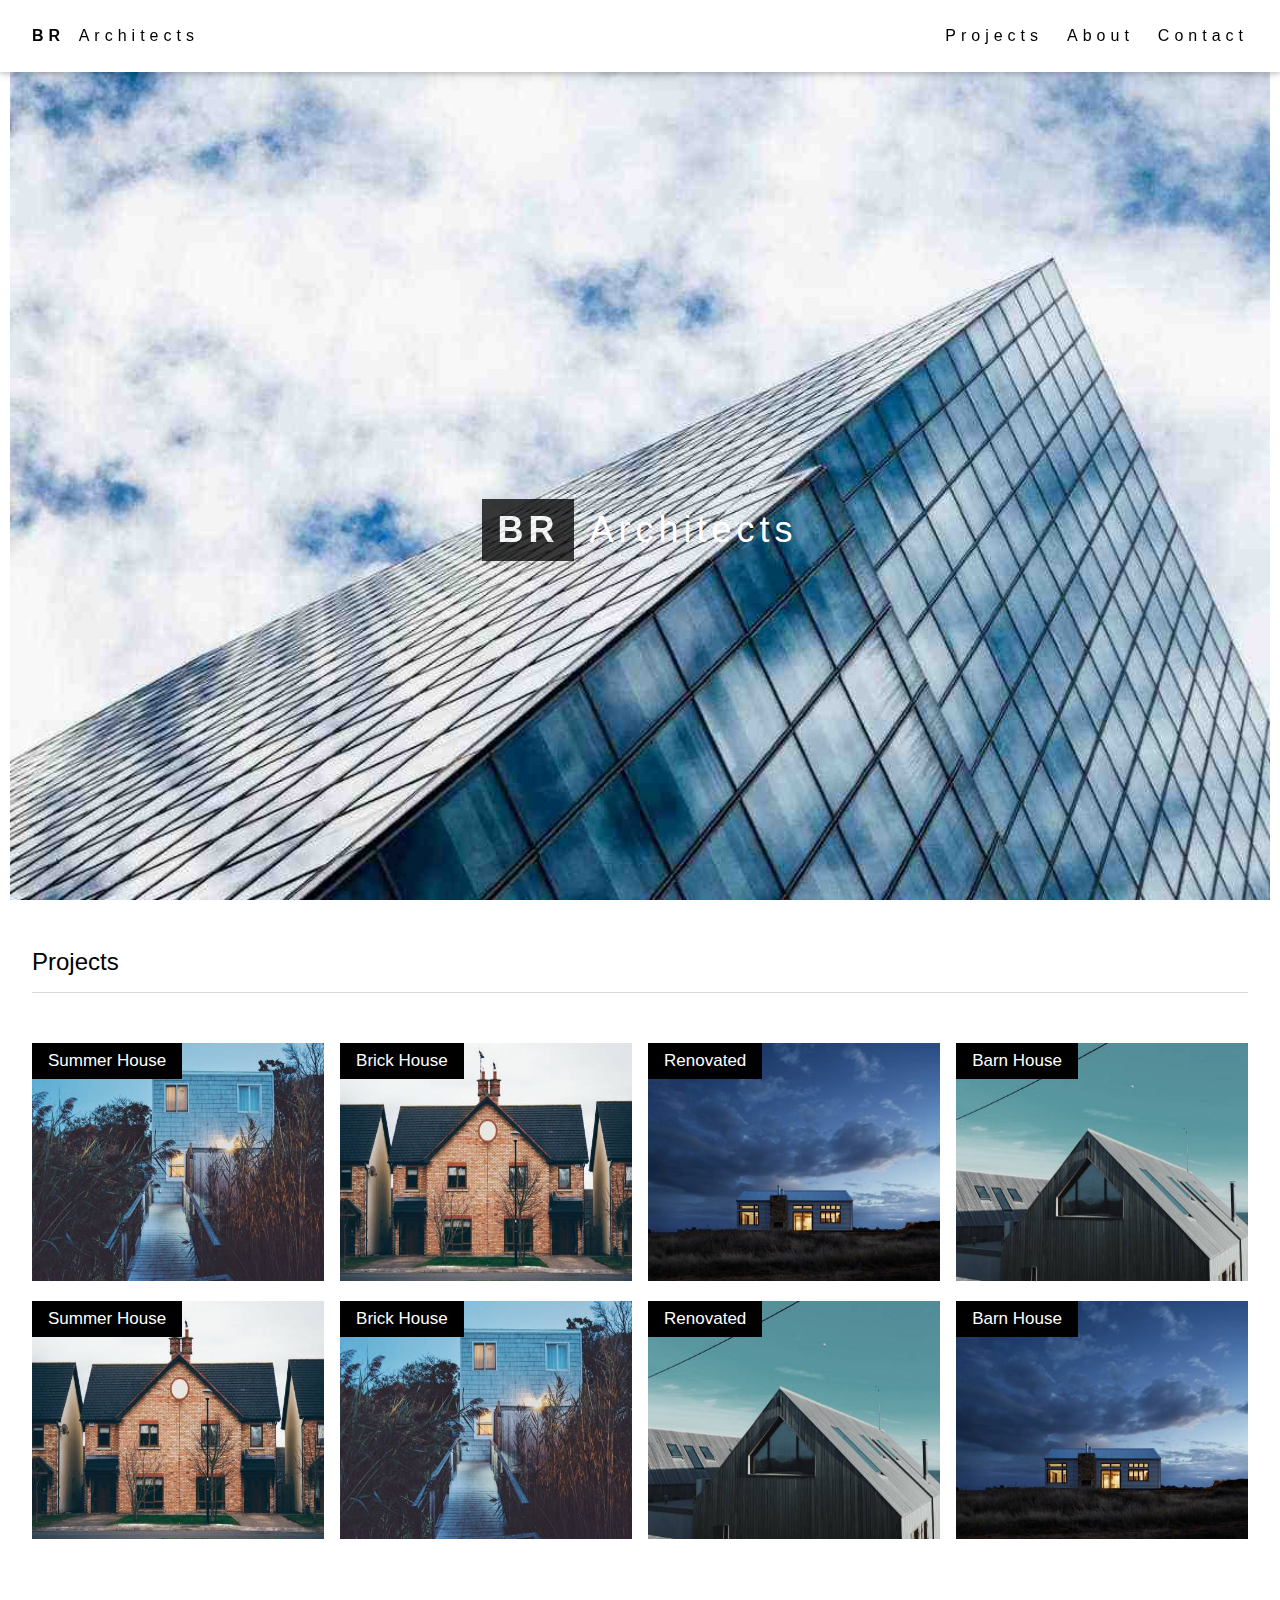
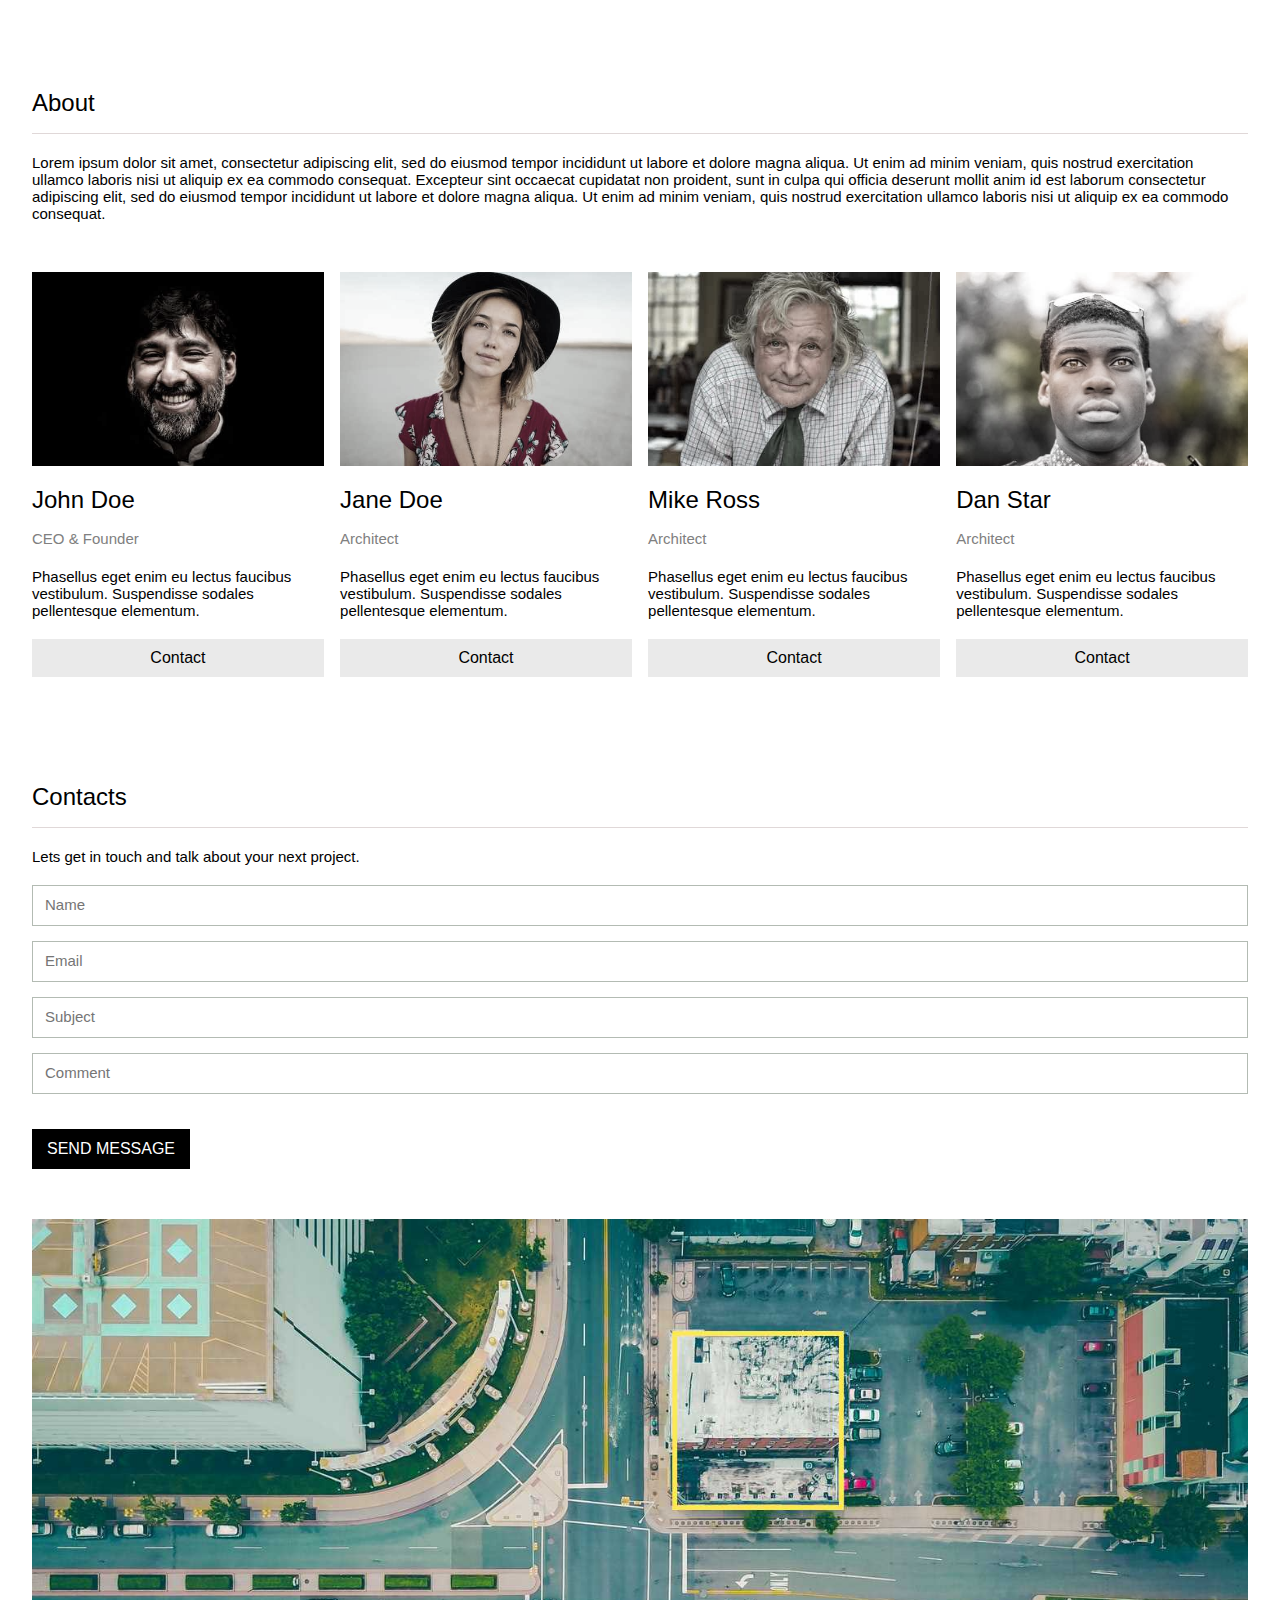
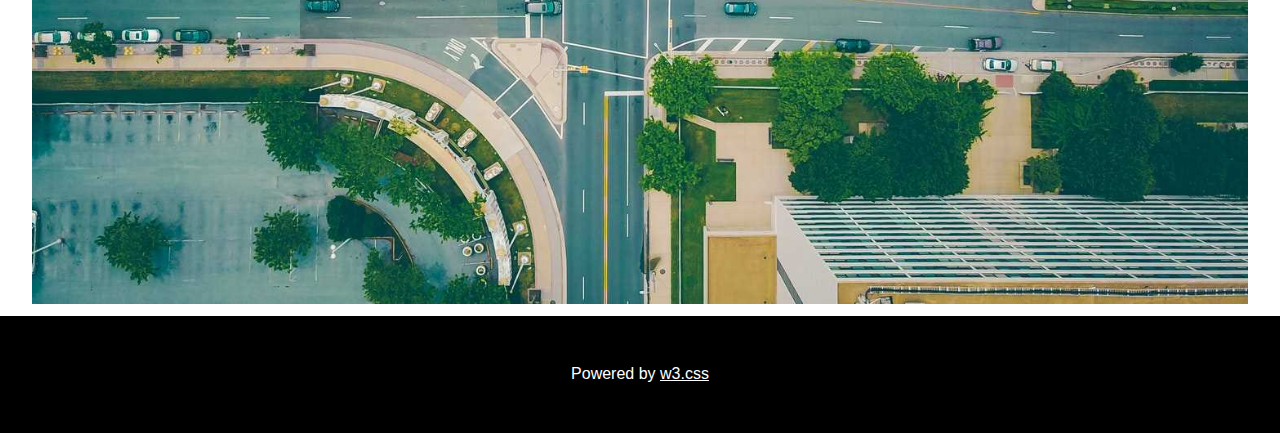
<file: index.html>
<!DOCTYPE html>
<html lang="en">

<head>
    <meta charset="UTF-8">
    <meta name="viewport" content="width=device-width, initial-scale=1.0">
    <title>Css Template</title>
    <link rel="stylesheet" href="./style.css">
</head>

<body>
    <nav>
        <div class="logo">
            <a href="#"><span class="logo-start">BR</span> <span>Architects</span></a>
        </div>
        <div class="sections-links">
            <a href="#projects">Projects</a>
            <a href="#about">About</a>
            <a href="#contact">Contact</a>
        </div>
    </nav>
    <header>
        <span class="black-span">BR</span> <span>Architects</span>
    </header>
    <section id="projects">
        <h3>Projects</h3>
        <div class="arch-projects">
            <div class="house">
                <img src="./images/house5.jpg" alt="">
                <div class="house-layer">
                    Summer House
                </div>
            </div>
            <div class="house">
                <img src="./images/house2.jpg" alt="">
                <div class="house-layer">
                    Brick House
                </div>
            </div>
            <div class="house">
                <img src="./images/house3.jpg" alt="">
                <div class="house-layer">
                    Renovated
                </div>
            </div>
            <div class="house">
                <img src="./images/house4.jpg" alt="">
                <div class="house-layer">
                    Barn House
                </div>
            </div>
            <div class="house">
                <img src="./images/house2.jpg" alt="">
                <div class="house-layer">
                    Summer House
                </div>
            </div>
            <div class="house">
                <img src="./images/house5.jpg" alt="">
                <div class="house-layer">
                    Brick House
                </div>
            </div>
            <div class="house">
                <img src="./images/house4.jpg" alt="">
                <div class="house-layer">
                    Renovated
                </div>
            </div>
            <div class="house">
                <img src="./images/house3.jpg" alt="">
                <div class="house-layer">
                    Barn House
                </div>
            </div>
        </div>
    </section>
    <section id="about">
        <h3 class="about-header">About</h3>
        <p>Lorem ipsum dolor sit amet, consectetur adipiscing elit, sed do eiusmod tempor incididunt ut labore et dolore
            magna aliqua. Ut enim ad minim veniam, quis nostrud exercitation ullamco laboris nisi ut aliquip ex ea
            commodo consequat. Excepteur sint occaecat cupidatat non proident, sunt in culpa qui officia deserunt mollit
            anim id est laborum consectetur adipiscing elit, sed do eiusmod tempor incididunt ut labore et dolore magna
            aliqua. Ut enim ad minim veniam, quis nostrud exercitation ullamco laboris nisi ut aliquip ex ea commodo
            consequat.</p>

        <div class="jobs">
            <div class="arch">
                <img src="./images/team2.jpg" alt="">
                <h3>John Doe</h3>
                <span>CEO & Founder</span>
                <p>Phasellus eget enim eu lectus faucibus vestibulum. Suspendisse sodales pellentesque elementum.</p>
                <button type="button">Contact</button>
            </div>
            <div class="arch">
                <img src="./images/team1.jpg" alt="">
                <h3>Jane Doe</h3>
                <span>Architect</span>
                <p>Phasellus eget enim eu lectus faucibus vestibulum. Suspendisse sodales pellentesque elementum.</p>
                <button type="button">Contact</button>
            </div>
            <div class="arch">
                <img src="./images/team3.jpg" alt="">
                <h3>Mike Ross</h3>
                <span>Architect</span>
                <p>Phasellus eget enim eu lectus faucibus vestibulum. Suspendisse sodales pellentesque elementum.</p>
                <button type="button">Contact</button>
            </div>
            <div class="arch">
                <img src="./images/team4.jpg" alt="">
                <h3>Dan Star</h3>
                <span>Architect</span>
                <p>Phasellus eget enim eu lectus faucibus vestibulum. Suspendisse sodales pellentesque elementum.</p>
                <button type="button">Contact</button>
            </div>
        </div>
    </section>
    <section id="contact">
        <h3>Contacts</h3>

        <p>
            Lets get in touch and talk about your next project.</p>

        <form action="./formAction.html">
            <input type="text" placeholder="Name" id="name" required>
            <input type="email" placeholder="Email" id="email" required>
            <input type="text" placeholder="Subject" id="subject" required>
            <input type="text" placeholder="Comment" id="comment" required>
            <button type="submit">SEND MESSAGE</button>
        </form>
        <img src="./images/map.jpg" alt="">
    </section>

    <footer>
        <p>Powered by <a href="https://www.w3schools.com/" target="_blank">w3.css</a></p>
    </footer>
</body>

</html>
</file>
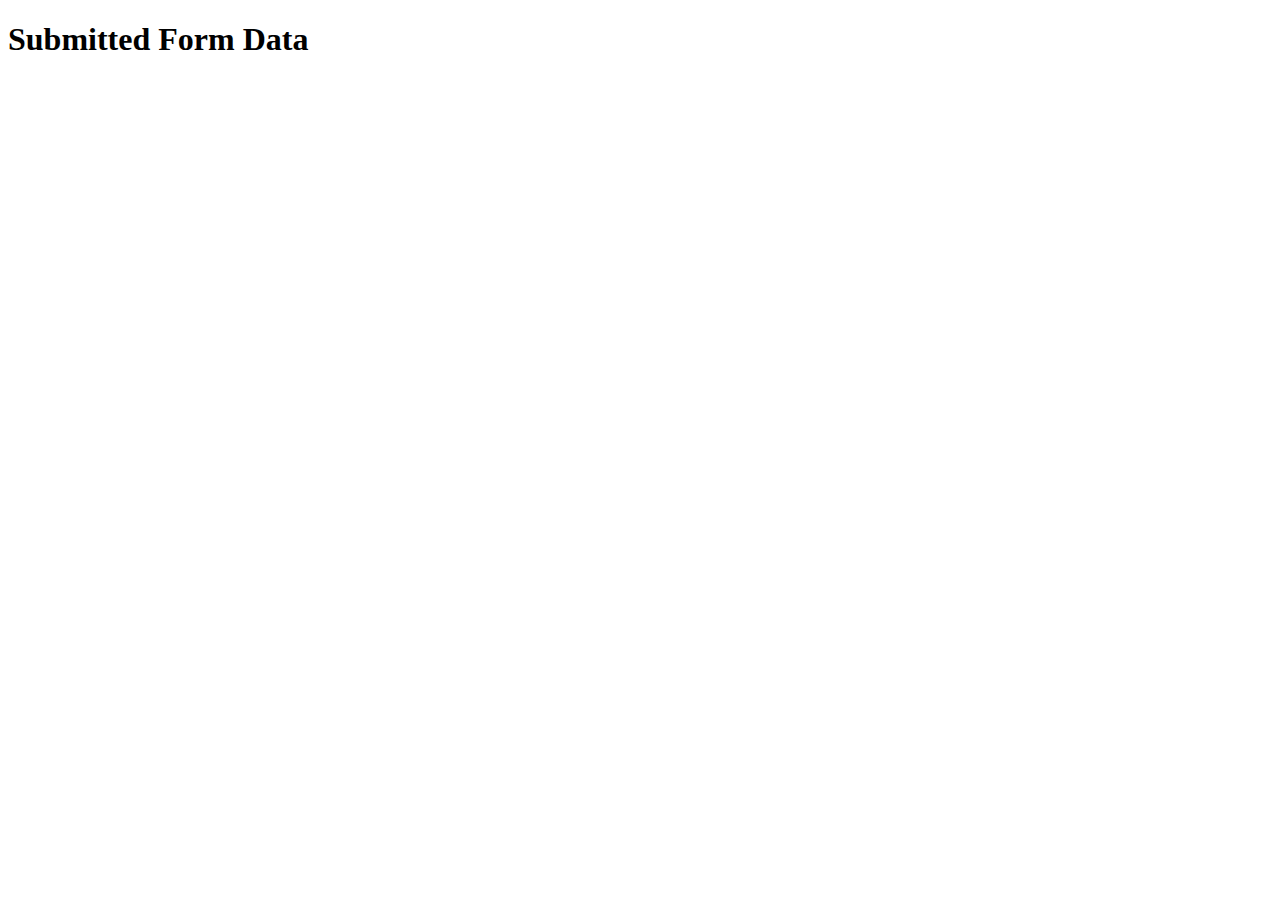
<file: formAction.html>
<!DOCTYPE html>
<html lang="en">

<head>
    <meta charset="UTF-8">
    <meta name="viewport" content="width=device-width, initial-scale=1.0">
    <title>Form action Page</title>
</head>

<body>
    <h1>Submitted Form Data</h1>
</body>

</html>
</file>
<file: style.css>
* {
    padding: 0;
    margin: 0;
    box-sizing: border-box;
}

body {
    font-family: 'Segoe UI', Tahoma, Geneva, Verdana, sans-serif;
}

/* ///////////////////////////////////////////////////////////// */
/* Navbar Style */
nav {
    position: fixed;
    top: 0;
    left: 0;
    right: 0;
    z-index: 99;
    background-color: #FFFFFF;
    padding: 17px 20px;
    display: flex;
    justify-content: space-between;
    align-items: center;
    letter-spacing: 5px;
    box-shadow: 0px 2px 5px 0px rgba(0, 0, 0, 0.16), 0 2px 10px 0 rgba(0, 0, 0, 0.12);
}

.sections-links {
    display: flex;
    justify-content: space-between;
    flex-wrap: wrap;
}

nav a {
    text-decoration: none;
    color: black;
    font-weight: 500;
    padding: 10px 12px;
    transition: all 0.3s;
}

nav a:hover {
    background-color: rgba(37, 37, 37, 0.267);
}

.logo-start {
    font-weight: 800;
    margin-right: 5px;
}

/* ///////////////////////////////////////////////////////////// */
/* Header Style */
header {
    background-image: url(./images/architect.jpg);
    background-size: cover;
    height: 100vh;
    display: flex;
    justify-content: center;
    align-items: center;
    margin-inline: 10px;
}

header span {
    font-size: 36px;
    color: #fff;
    letter-spacing: 5px;
    margin-top: 160px;
}

.black-span {
    background-color: rgba(0, 0, 0);
    opacity: 0.756;
    padding: 10px 15px;
    font-weight: 700;
    margin-right: 15px;
}

/* ///////////////////////////////////////////////////////////// */
/* Projects style */
#projects,
#about {
    padding: 32px;
}

#projects h3,
#about h3,
#contact h3 {
    font-size: 24px;
    font-weight: 400;
    padding-block: 16px;
}

#projects h3,
#contact h3,
.about-header {
    border-bottom: solid 0.7px rgb(224, 216, 216);

}

.arch-projects {
    padding-block: 50px;
    display: flex;
    flex-wrap: wrap;
    justify-content: space-between;
}

.house {
    /* width: 352px; */
    width: 24%;
    height: 238px;
    position: relative;
    margin-bottom: 20px;


}

.house img {
    width: 100%;
    height: 100%;
}

.house-layer {
    position: absolute;
    top: 0;
    left: 0;
    background-color: black;
    color: #fff;
    padding: 8px 16px;
    font-size: 17px;
}

/* ///////////////////////////////////////////////////////////// */
/*  About style */
#about p,
#about span,
#contact p {
    font-family: Verdana, Geneva, Tahoma, sans-serif;
    margin-block: 20px;
    font-size: 15px;
}

.jobs {
    display: flex;
    flex-wrap: wrap;
    justify-content: space-between;
    margin-block: 50px;
}

.arch {
    width: 24%;
}

.arch img {
    width: 100%;
    -webkit-filter: grayscale(70%);
    filter: grayscale(70%);
}

.arch span {
    color: gray;
    font-size: 15px;
    font-weight: 500;
}

.arch button {
    background-color: rgba(37, 37, 37, 0.099);
    border: 0;
    width: 100%;
    padding-block: 10px;
    font-family: Verdana, Geneva, Tahoma, sans-serif;
    font-size: 16px;
    transition: all 0.3s;
}

.arch button:hover {
    background-color: rgba(37, 37, 37, 0.427);
}

/* ///////////////////////////////////////////////////////////// */
/*  Contact style */
#contact {
    padding: 8px 32px;
}

#contact img {
    width: 100%;
}

#contact input {
    width: 100%;
    border: solid 0.7px rgb(179, 187, 179);
    padding: 12px;
    margin-bottom: 15px;
}

::placeholder {
    font-family: Verdana, Geneva, Tahoma, sans-serif;
    font-weight: 500;
    font-size: 15px;
}

#contact form button {
    border: none;
    background-color: black;
    color: #fff;
    font-size: 16px;
    padding: 11px 15px;
    margin-top: 20px;
    margin-bottom: 50px;
}

/* ///////////////////////////////////////////////////////////// */
/*  Footer style */
footer {
    color: #fff;
    background-color: black;
    height: 13vh;
    display: flex;
    justify-content: center;
    align-items: center;
}

footer a {
    color: #fff;
}

/* //////////////////////////////////////////////////////////////// */
/* Media Query */

@media (max-width: 575.98px) {
    .sections-links {
        width: 50%;
        display: flex;
        justify-content: space-between;
        flex-wrap: wrap;
    }

    .arch-projects {
        justify-content: space-evenly;
    }

    .house {
        width: 100%;
        height: auto;
    }

    .arch {
        width: 100%;
        margin-bottom: 20px;

    }
}

@media only screen and (max-width: 991.98px) and (min-width: 575.98px) {
    .arch-projects {
        justify-content: space-evenly;
    }

    .house {
        width: 49%;
        height: auto;
    }

    .arch {
        width: 49%;
    }
}
</file>
